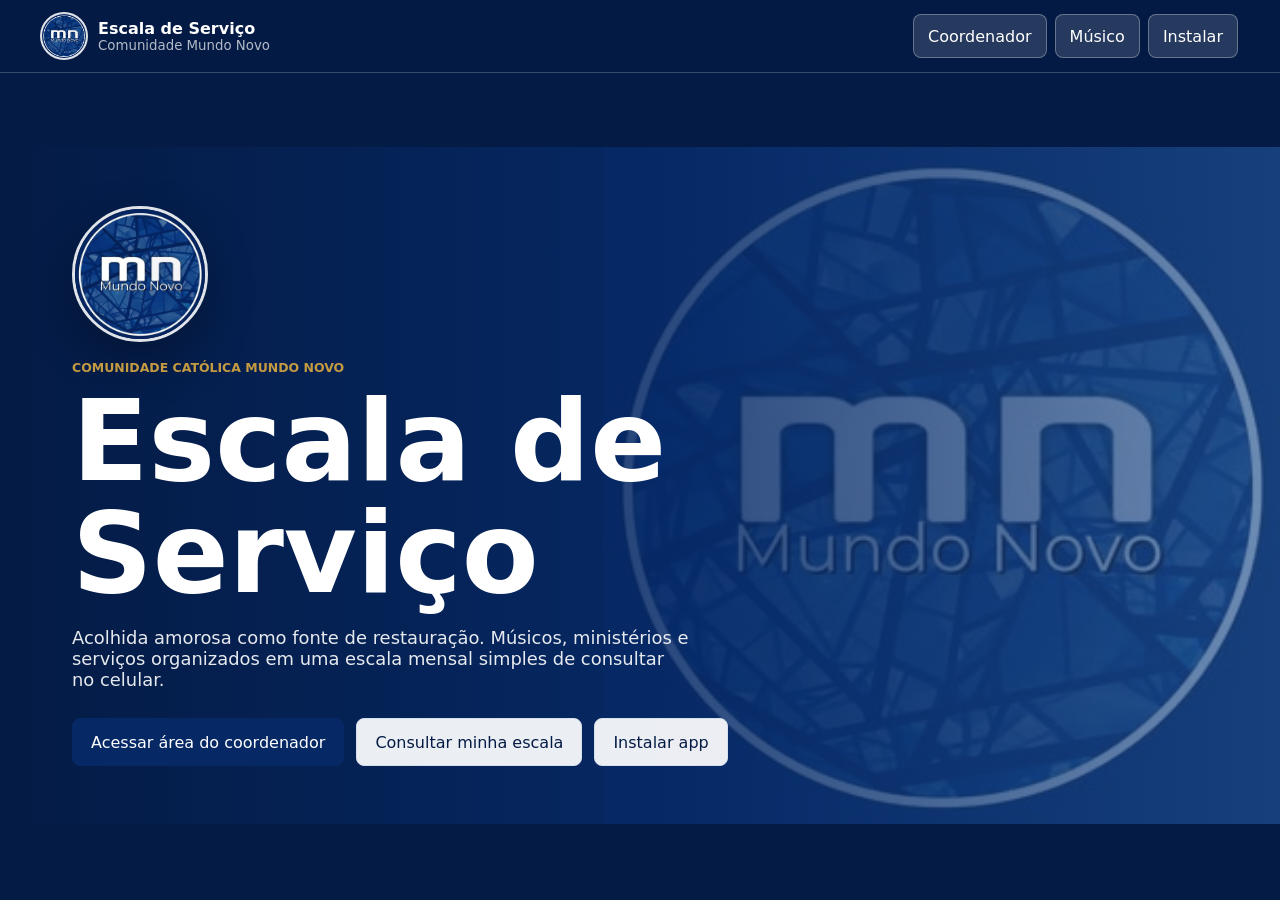
<file: index.html>
<!doctype html>
<html lang="pt-BR">
  <head>
    <meta charset="UTF-8" />
    <meta name="viewport" content="width=device-width, initial-scale=1.0" />
    <meta
      name="description"
      content="Sistema de escala de serviço da Comunidade Mundo Novo"
    />
    <meta name="theme-color" content="#062966" />
    <meta name="apple-mobile-web-app-capable" content="yes" />
    <meta name="apple-mobile-web-app-title" content="Escala MN" />
    <meta name="apple-mobile-web-app-status-bar-style" content="black-translucent" />
    <title>Escala de Serviço - Comunidade Mundo Novo</title>
    <link rel="icon" href="./assets/logo-mundo-novo.jpg" />
    <link rel="apple-touch-icon" href="./assets/icons/icon-180.png" />
    <link rel="manifest" href="./manifest.webmanifest" />
    <link rel="stylesheet" href="./style.css" />
  </head>
  <body class="home-page">
    <header class="topbar topbar-on-photo">
      <a class="brand" href="./index.html" aria-label="Página inicial">
        <span class="brand-mark">
          <img src="./assets/logo-mundo-novo.jpg" alt="" />
        </span>
        <span>
          <strong>Escala de Serviço</strong>
          <small>Comunidade Mundo Novo</small>
        </span>
      </a>
      <nav class="nav-actions" aria-label="Acessos principais">
        <a href="./coordenador.html">Coordenador</a>
        <a href="./musico.html">Músico</a>
        <a href="./instalar.html">Instalar</a>
      </nav>
    </header>

    <main class="home-hero">
      <div class="home-content">
        <img class="home-logo" src="./assets/logo-mundo-novo.jpg" alt="Comunidade Mundo Novo BH" />
        <p class="eyebrow">Comunidade Católica Mundo Novo</p>
        <h1>Escala de Serviço</h1>
        <p class="home-copy">Acolhida amorosa como fonte de restauração. Músicos, ministérios e serviços organizados em uma escala mensal simples de consultar no celular.</p>
        <div class="home-actions">
          <a class="button primary" href="./coordenador.html">Acessar área do coordenador</a>
          <a class="button light" href="./musico.html">Consultar minha escala</a>
          <button class="button light" type="button" data-install-app hidden>Instalar app</button>
        </div>
      </div>
    </main>
    <script src="./pwa.js" type="module"></script>
  </body>
</html>
</file>
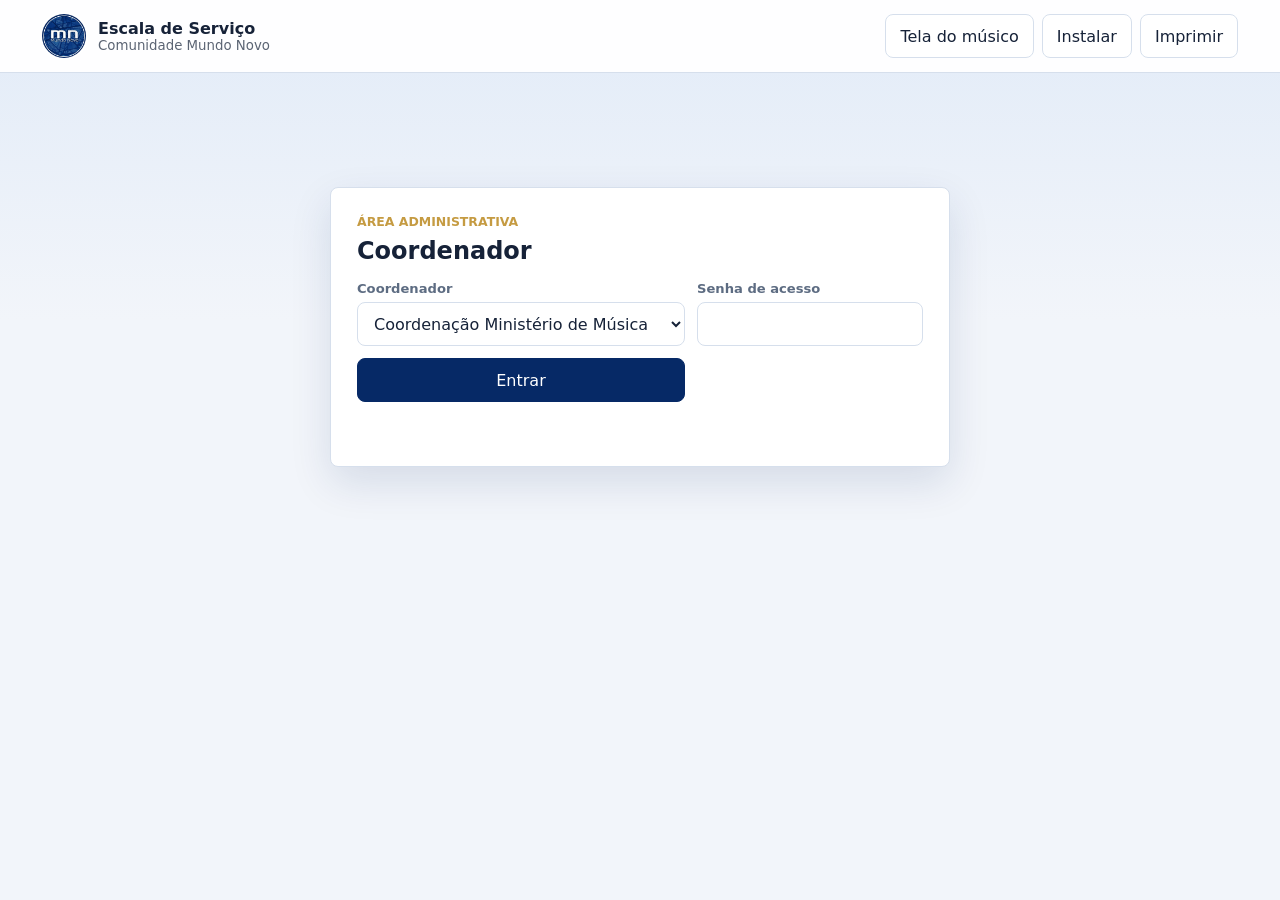
<file: coordenador.html>
<!doctype html>
<html lang="pt-BR">
  <head>
    <meta charset="UTF-8" />
    <meta name="viewport" content="width=device-width, initial-scale=1.0" />
    <meta
      name="description"
      content="Área do coordenador para montar a escala da Comunidade Mundo Novo"
    />
    <meta name="theme-color" content="#062966" />
    <meta name="apple-mobile-web-app-capable" content="yes" />
    <meta name="apple-mobile-web-app-title" content="Escala MN" />
    <meta name="apple-mobile-web-app-status-bar-style" content="black-translucent" />
    <title>Coordenador - Escala de Serviço</title>
    <link rel="icon" href="./assets/logo-mundo-novo.jpg" />
    <link rel="apple-touch-icon" href="./assets/icons/icon-180.png" />
    <link rel="manifest" href="./manifest.webmanifest" />
    <link rel="stylesheet" href="./style.css" />
  </head>
  <body>
    <header class="topbar">
      <a class="brand" href="./index.html" aria-label="Página inicial">
        <span class="brand-mark">
          <img src="./assets/logo-mundo-novo.jpg" alt="" />
        </span>
        <span>
          <strong>Escala de Serviço</strong>
          <small>Comunidade Mundo Novo</small>
        </span>
      </a>
      <nav class="nav-actions" aria-label="Acessos principais">
        <a href="./musico.html">Tela do músico</a>
        <a href="./instalar.html">Instalar</a>
        <button id="printButton" type="button">Imprimir</button>
      </nav>
    </header>

    <main class="app-shell">
      <section id="loginPanel" class="auth-panel">
        <div>
          <p class="eyebrow">Área administrativa</p>
          <h1>Coordenador</h1>
        </div>
        <form id="loginForm" class="inline-form">
          <label>
            <span>Coordenador</span>
            <select id="loginCoordinator" required></select>
          </label>
          <label>
            <span>Senha de acesso</span>
            <input id="adminPassword" type="password" autocomplete="current-password" required />
          </label>
          <button class="primary" type="submit">Entrar</button>
        </form>
        <p id="loginMessage" class="form-message" role="status"></p>
      </section>

      <section id="coordinatorApp" class="is-hidden">
        <div class="page-heading">
          <div>
            <p class="eyebrow">Montagem mensal</p>
            <h1 id="scheduleTitle">ESCALA DE SERVIÇO</h1>
          </div>
          <div class="status-pill" id="syncStatus">Carregando...</div>
        </div>

        <section class="control-bar">
          <label>
            <span>Mês</span>
            <select id="monthSelect"></select>
          </label>
          <label>
            <span>Ano</span>
            <input id="yearInput" type="number" min="2024" max="2099" />
          </label>
          <label>
            <span>Responsável</span>
            <select id="coordinatorSelect"></select>
          </label>
          <button id="generateMonthButton" class="primary" type="button">Gerar eventos fixos</button>
          <button id="saveButton" type="button">Salvar alterações</button>
        </section>

        <details class="settings-panel">
          <summary>Configuração da API</summary>
          <div class="settings-grid">
            <label>
              <span>URL do Google Apps Script</span>
              <input id="apiUrlInput" type="url" placeholder="https://script.google.com/macros/s/..." />
            </label>
            <label>
              <span>Chave administrativa</span>
              <input id="adminKeyInput" type="password" />
            </label>
            <button id="saveConfigButton" type="button">Guardar configuração</button>
            <button id="reloadRemoteButton" type="button">Recarregar da planilha</button>
          </div>
        </details>

        <nav class="tabs" aria-label="Seções do coordenador">
          <button class="tab is-active" type="button" data-tab="escala">Montar escala</button>
          <button class="tab" type="button" data-tab="pendencias">Pendências</button>
          <button class="tab" type="button" data-tab="coordenadores">Coordenadores</button>
          <button class="tab" type="button" data-tab="musicos">Músicos</button>
          <button class="tab" type="button" data-tab="funcoes">Funções</button>
          <button class="tab" type="button" data-tab="eventos">Eventos</button>
          <button class="tab" type="button" data-tab="disponibilidade">Disponibilidade</button>
          <button class="tab" type="button" data-tab="historico">Histórico</button>
        </nav>

        <section class="tab-panel is-active" data-panel="escala">
          <div class="section-heading">
            <div>
              <h2 id="gridTitle">ESCALA DE SERVIÇO</h2>
              <p id="gridSubtitle" class="muted"></p>
            </div>
            <button id="exportButton" type="button">Exportar JSON</button>
          </div>
          <div id="weekTabs" class="week-tabs" aria-label="Semanas do mês"></div>
          <div id="scheduleGrid" class="schedule-scroll"></div>
          <div id="mobileSchedule" class="mobile-schedule"></div>
        </section>

        <section class="tab-panel" data-panel="pendencias">
          <div class="section-heading">
            <div>
              <h2>Pendências de remanejamento</h2>
              <p class="muted">Recusas informadas pelos músicos aparecem aqui automaticamente.</p>
            </div>
          </div>
          <div class="table-wrap">
            <table>
              <thead>
                <tr>
                  <th>Data</th>
                  <th>Função</th>
                  <th>Músico</th>
                  <th>Motivo</th>
                  <th>Ação</th>
                </tr>
              </thead>
              <tbody id="pendingRows"></tbody>
            </table>
          </div>
        </section>

        <section class="tab-panel" data-panel="coordenadores">
          <div class="section-heading">
            <div>
              <h2>Coordenadores</h2>
              <p class="muted">Cadastre as pessoas que podem assumir a responsabilidade pelas alterações da escala.</p>
            </div>
          </div>
          <form id="coordinatorForm" class="editor-form">
            <input id="coordinatorId" type="hidden" />
            <label>
              <span>Nome completo</span>
              <input id="coordinatorFullName" type="text" required />
            </label>
            <label>
              <span>Telefone/WhatsApp</span>
              <input id="coordinatorPhone" type="tel" />
            </label>
            <label>
              <span>E-mail</span>
              <input id="coordinatorEmail" type="email" />
            </label>
            <label>
              <span>Status</span>
              <select id="coordinatorStatus"></select>
            </label>
            <label>
              <span>Nova senha</span>
              <input id="coordinatorPassword" type="password" autocomplete="new-password" />
            </label>
            <label>
              <span>Confirmar senha</span>
              <input id="coordinatorPasswordConfirm" type="password" autocomplete="new-password" />
            </label>
            <label class="form-wide">
              <span>Observações</span>
              <textarea id="coordinatorNotes" rows="2"></textarea>
            </label>
            <div class="form-actions form-wide">
              <button class="primary" type="submit">Salvar coordenador</button>
              <button id="clearCoordinatorForm" type="button">Limpar</button>
            </div>
          </form>
          <div class="table-wrap">
            <table>
              <thead>
                <tr>
                  <th>Nome</th>
                  <th>Contato</th>
                  <th>Status</th>
                  <th>Senha</th>
                  <th>Observações</th>
                  <th>Ações</th>
                </tr>
              </thead>
              <tbody id="coordinatorRows"></tbody>
            </table>
          </div>
        </section>

        <section class="tab-panel" data-panel="musicos">
          <div class="section-heading">
            <h2>Cadastro de músicos</h2>
          </div>
          <form id="musicianForm" class="editor-form">
            <input id="musicianId" type="hidden" />
            <label>
              <span>Nome completo</span>
              <input id="musicianName" type="text" required />
            </label>
            <label>
              <span>Telefone/WhatsApp</span>
              <input id="musicianPhone" type="tel" />
            </label>
            <label>
              <span>E-mail</span>
              <input id="musicianEmail" type="email" />
            </label>
            <label>
              <span>Instrumentos e funções</span>
              <input id="musicianSkills" type="text" placeholder="Violão, Voz, Liturgia" />
            </label>
            <label>
              <span>Status</span>
              <select id="musicianStatus"></select>
            </label>
            <label class="form-wide">
              <span>Observações</span>
              <textarea id="musicianNotes" rows="2"></textarea>
            </label>
            <div class="form-actions form-wide">
              <button class="primary" type="submit">Salvar músico</button>
              <button id="clearMusicianForm" type="button">Limpar</button>
            </div>
          </form>
          <div class="table-wrap">
            <table>
              <thead>
                <tr>
                  <th>Nome</th>
                  <th>Instrumentos/Funções</th>
                  <th>Contato</th>
                  <th>Status</th>
                  <th>Ações</th>
                </tr>
              </thead>
              <tbody id="musicianRows"></tbody>
            </table>
          </div>
        </section>

        <section class="tab-panel" data-panel="funcoes">
          <div class="section-heading">
            <h2>Funções da escala</h2>
          </div>
          <form id="functionForm" class="editor-form compact-form">
            <input id="functionId" type="hidden" />
            <label>
              <span>Função</span>
              <input id="functionName" type="text" required />
            </label>
            <label>
              <span>Tipo</span>
              <select id="functionType"></select>
            </label>
            <label>
              <span>Ordem</span>
              <input id="functionOrder" type="number" min="1" required />
            </label>
            <label>
              <span>Status</span>
              <select id="functionStatus"></select>
            </label>
            <div class="form-actions">
              <button class="primary" type="submit">Salvar função</button>
              <button id="clearFunctionForm" type="button">Limpar</button>
            </div>
          </form>
          <div class="table-wrap">
            <table>
              <thead>
                <tr>
                  <th>Ordem</th>
                  <th>Função</th>
                  <th>Tipo</th>
                  <th>Status</th>
                  <th>Ações</th>
                </tr>
              </thead>
              <tbody id="functionRows"></tbody>
            </table>
          </div>
        </section>

        <section class="tab-panel" data-panel="eventos">
          <div class="section-heading">
            <h2>Eventos do mês</h2>
          </div>
          <form id="eventForm" class="editor-form">
            <input id="eventId" type="hidden" />
            <label>
              <span>Nome do evento</span>
              <input id="eventName" type="text" required />
            </label>
            <label>
              <span>Data</span>
              <input id="eventDate" type="date" required />
            </label>
            <label>
              <span>Horário</span>
              <input id="eventTime" type="time" />
            </label>
            <label>
              <span>Local</span>
              <input id="eventLocation" type="text" />
            </label>
            <label>
              <span>Status</span>
              <select id="eventStatus">
                <option>Ativo</option>
                <option>Cancelado</option>
                <option>Remarcado</option>
              </select>
            </label>
            <label class="form-wide">
              <span>Observações</span>
              <textarea id="eventNotes" rows="2"></textarea>
            </label>
            <div class="form-actions form-wide">
              <button class="primary" type="submit">Salvar evento</button>
              <button id="clearEventForm" type="button">Limpar</button>
            </div>
          </form>
          <div class="table-wrap">
            <table>
              <thead>
                <tr>
                  <th>Data</th>
                  <th>Evento</th>
                  <th>Horário</th>
                  <th>Local</th>
                  <th>Status</th>
                  <th>Ações</th>
                </tr>
              </thead>
              <tbody id="eventRows"></tbody>
            </table>
          </div>
        </section>

        <section class="tab-panel" data-panel="disponibilidade">
          <div class="section-heading">
            <h2>Disponibilidade</h2>
          </div>
          <form id="availabilityForm" class="editor-form compact-form">
            <input id="availabilityId" type="hidden" />
            <label>
              <span>Músico</span>
              <select id="availabilityMusician" required></select>
            </label>
            <label>
              <span>Data</span>
              <input id="availabilityDate" type="date" required />
            </label>
            <label>
              <span>Disponibilidade</span>
              <select id="availabilityStatus"></select>
            </label>
            <label>
              <span>Observações</span>
              <input id="availabilityNotes" type="text" />
            </label>
            <div class="form-actions">
              <button class="primary" type="submit">Salvar</button>
              <button id="clearAvailabilityForm" type="button">Limpar</button>
            </div>
          </form>
          <div class="table-wrap">
            <table>
              <thead>
                <tr>
                  <th>Músico</th>
                  <th>Data</th>
                  <th>Disponibilidade</th>
                  <th>Observações</th>
                  <th>Ações</th>
                </tr>
              </thead>
              <tbody id="availabilityRows"></tbody>
            </table>
          </div>
        </section>

        <section class="tab-panel" data-panel="historico">
          <div class="section-heading">
            <h2>Histórico de alterações</h2>
          </div>
          <div class="table-wrap">
            <table>
              <thead>
                <tr>
                  <th>Data/hora</th>
                  <th>Tipo</th>
                  <th>Evento</th>
                  <th>Função</th>
                  <th>Anterior</th>
                  <th>Novo</th>
                  <th>Usuário</th>
                </tr>
              </thead>
              <tbody id="historyRows"></tbody>
            </table>
          </div>
        </section>
      </section>
    </main>

    <dialog id="remanejamentoDialog" class="app-dialog">
      <form id="remanejamentoForm">
        <input id="remanejamentoEscalaId" type="hidden" />
        <h2>Remanejar músico</h2>
        <p id="remanejamentoInfo" class="muted"></p>
        <label>
          <span>Novo músico</span>
          <select id="remanejamentoMusician" required></select>
        </label>
        <label>
          <span>Observação</span>
          <textarea id="remanejamentoNotes" rows="3"></textarea>
        </label>
        <div class="form-actions">
          <button class="primary" type="submit">Confirmar troca</button>
          <button id="closeRemanejamento" type="button">Cancelar</button>
        </div>
      </form>
    </dialog>

    <script type="module" src="./coordenador.js"></script>
    <script type="module" src="./pwa.js"></script>
  </body>
</html>
</file>
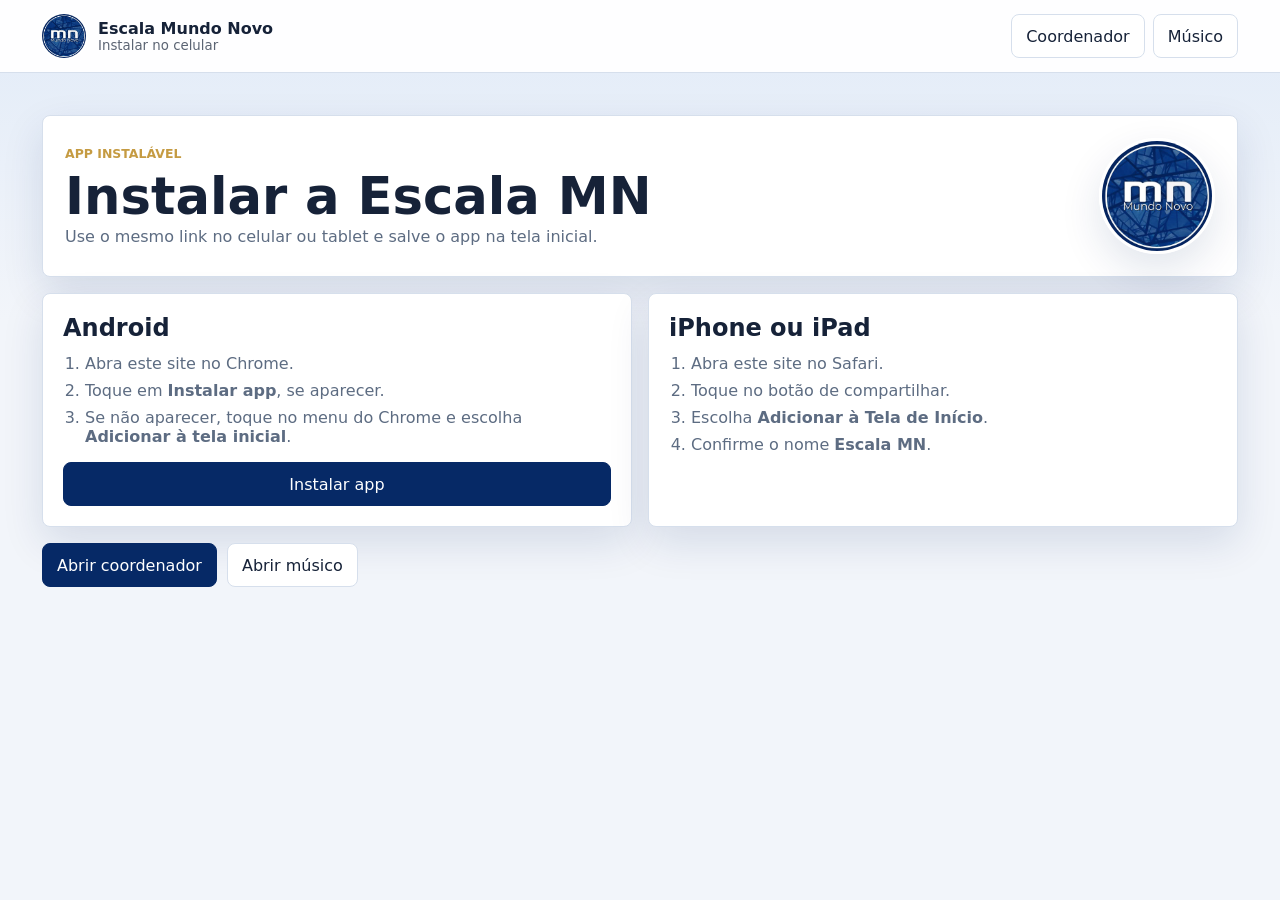
<file: instalar.html>
<!doctype html>
<html lang="pt-BR">
  <head>
    <meta charset="UTF-8" />
    <meta name="viewport" content="width=device-width, initial-scale=1.0, viewport-fit=cover" />
    <meta name="description" content="Instalar o app da escala da Comunidade Mundo Novo" />
    <meta name="theme-color" content="#062966" />
    <meta name="apple-mobile-web-app-capable" content="yes" />
    <meta name="apple-mobile-web-app-title" content="Escala MN" />
    <meta name="apple-mobile-web-app-status-bar-style" content="black-translucent" />
    <title>Instalar App - Escala Mundo Novo</title>
    <link rel="icon" href="./assets/logo-mundo-novo.jpg" />
    <link rel="apple-touch-icon" href="./assets/icons/icon-180.png" />
    <link rel="manifest" href="./manifest.webmanifest" />
    <link rel="stylesheet" href="./style.css" />
  </head>
  <body>
    <header class="topbar">
      <a class="brand" href="./index.html" aria-label="Página inicial">
        <span class="brand-mark">
          <img src="./assets/logo-mundo-novo.jpg" alt="" />
        </span>
        <span>
          <strong>Escala Mundo Novo</strong>
          <small>Instalar no celular</small>
        </span>
      </a>
      <nav class="nav-actions" aria-label="Acessos principais">
        <a href="./coordenador.html">Coordenador</a>
        <a href="./musico.html">Músico</a>
      </nav>
    </header>

    <main class="app-shell install-page">
      <section class="page-heading">
        <div>
          <p class="eyebrow">App instalável</p>
          <h1>Instalar a Escala MN</h1>
          <p class="muted">Use o mesmo link no celular ou tablet e salve o app na tela inicial.</p>
        </div>
        <img class="install-logo" src="./assets/logo-mundo-novo.jpg" alt="Comunidade Mundo Novo BH" />
      </section>

      <section class="install-grid">
        <article class="install-card">
          <h2>Android</h2>
          <ol>
            <li>Abra este site no Chrome.</li>
            <li>Toque em <strong>Instalar app</strong>, se aparecer.</li>
            <li>Se não aparecer, toque no menu do Chrome e escolha <strong>Adicionar à tela inicial</strong>.</li>
          </ol>
          <button class="primary" type="button" data-install-app hidden>Instalar app</button>
        </article>

        <article class="install-card">
          <h2>iPhone ou iPad</h2>
          <ol>
            <li>Abra este site no Safari.</li>
            <li>Toque no botão de compartilhar.</li>
            <li>Escolha <strong>Adicionar à Tela de Início</strong>.</li>
            <li>Confirme o nome <strong>Escala MN</strong>.</li>
          </ol>
        </article>
      </section>

      <section class="install-actions">
        <a class="button primary" href="./coordenador.html">Abrir coordenador</a>
        <a class="button" href="./musico.html">Abrir músico</a>
      </section>
    </main>

    <script type="module" src="./pwa.js"></script>
  </body>
</html>
</file>
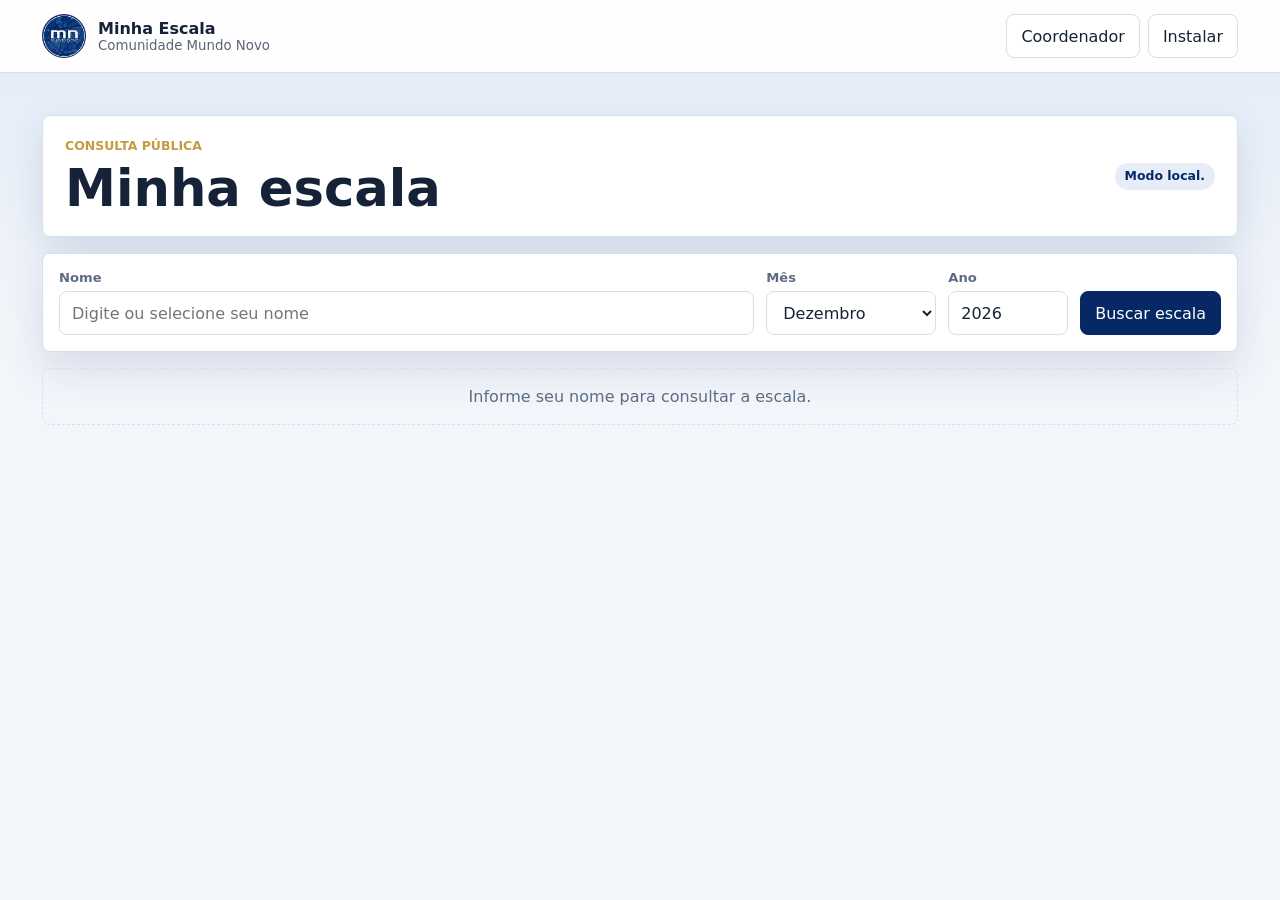
<file: musico.html>
<!doctype html>
<html lang="pt-BR">
  <head>
    <meta charset="UTF-8" />
    <meta name="viewport" content="width=device-width, initial-scale=1.0" />
    <meta
      name="description"
      content="Consulta e confirmação de escala para músicos da Comunidade Mundo Novo"
    />
    <meta name="theme-color" content="#062966" />
    <meta name="apple-mobile-web-app-capable" content="yes" />
    <meta name="apple-mobile-web-app-title" content="Escala MN" />
    <meta name="apple-mobile-web-app-status-bar-style" content="black-translucent" />
    <title>Minha Escala - Comunidade Mundo Novo</title>
    <link rel="icon" href="./assets/logo-mundo-novo.jpg" />
    <link rel="apple-touch-icon" href="./assets/icons/icon-180.png" />
    <link rel="manifest" href="./manifest.webmanifest" />
    <link rel="stylesheet" href="./style.css" />
  </head>
  <body>
    <header class="topbar">
      <a class="brand" href="./index.html" aria-label="Página inicial">
        <span class="brand-mark">
          <img src="./assets/logo-mundo-novo.jpg" alt="" />
        </span>
        <span>
          <strong>Minha Escala</strong>
          <small>Comunidade Mundo Novo</small>
        </span>
      </a>
      <nav class="nav-actions" aria-label="Acessos principais">
        <a href="./coordenador.html">Coordenador</a>
        <a href="./instalar.html">Instalar</a>
      </nav>
    </header>

    <main class="app-shell musician-page">
      <section class="page-heading">
        <div>
          <p class="eyebrow">Consulta pública</p>
          <h1 id="musicianTitle">Minha escala</h1>
        </div>
        <div id="musicianStatus" class="status-pill">Carregando...</div>
      </section>

      <section class="control-bar musician-filter">
        <label>
          <span>Nome</span>
          <input id="musicianSearch" list="musicianList" type="search" autocomplete="name" placeholder="Digite ou selecione seu nome" />
          <datalist id="musicianList"></datalist>
        </label>
        <label>
          <span>Mês</span>
          <select id="monthSelect"></select>
        </label>
        <label>
          <span>Ano</span>
          <input id="yearInput" type="number" min="2024" max="2099" />
        </label>
        <button id="searchButton" class="primary" type="button">Buscar escala</button>
      </section>

      <section id="assignmentsList" class="assignment-list"></section>
    </main>

    <dialog id="declineDialog" class="app-dialog">
      <form id="declineForm">
        <input id="declineEscalaId" type="hidden" />
        <h2>Não poderei comparecer</h2>
        <p id="declineInfo" class="muted"></p>
        <label>
          <span>Motivo ou observação</span>
          <textarea id="declineReason" rows="4" required></textarea>
        </label>
        <div class="form-actions">
          <button class="danger" type="submit">Enviar recusa</button>
          <button id="closeDecline" type="button">Cancelar</button>
        </div>
      </form>
    </dialog>

    <script type="module" src="./musico.js"></script>
    <script type="module" src="./pwa.js"></script>
  </body>
</html>
</file>
<file: style.css>
:root {
  color-scheme: light;
  --bg: #f2f5fa;
  --surface: #ffffff;
  --surface-alt: #e9f0fa;
  --ink: #162238;
  --muted: #5d6c82;
  --line: #d6dfec;
  --accent: #062966;
  --accent-strong: #041b45;
  --accent-soft: #e6edf8;
  --blue: #204e8b;
  --blue-mid: #0c3b82;
  --blue-soft: #dbe7f7;
  --gold: #c59b42;
  --green: #1f7a4d;
  --red: #b33a3a;
  --violet: #6d4aa2;
  --shadow: 0 16px 42px rgba(6, 41, 102, 0.12);
}

* {
  box-sizing: border-box;
}

html {
  scroll-behavior: smooth;
}

body {
  margin: 0;
  min-height: 100vh;
  background:
    linear-gradient(180deg, rgba(219, 231, 247, 0.72), rgba(242, 245, 250, 0.96) 320px),
    var(--bg);
  color: var(--ink);
  font-family:
    Inter, ui-sans-serif, system-ui, -apple-system, BlinkMacSystemFont, "Segoe UI",
    sans-serif;
}

button,
input,
select,
textarea {
  font: inherit;
}

button,
.button,
.nav-actions a {
  min-height: 44px;
  border: 1px solid var(--line);
  border-radius: 8px;
  background: var(--surface);
  color: var(--ink);
  cursor: pointer;
  display: inline-flex;
  align-items: center;
  justify-content: center;
  gap: 8px;
  padding: 0 14px;
  text-decoration: none;
  white-space: nowrap;
}

button:hover,
.button:hover,
.nav-actions a:hover {
  border-color: var(--accent);
}

button:disabled {
  cursor: not-allowed;
  opacity: 0.55;
}

.primary {
  background: var(--accent);
  border-color: var(--accent);
  color: #ffffff;
}

.light {
  background: rgba(255, 255, 255, 0.92);
  color: var(--accent-strong);
}

.danger {
  background: var(--red);
  border-color: var(--red);
  color: #ffffff;
}

.is-hidden {
  display: none !important;
}

.muted {
  color: var(--muted);
  margin: 4px 0 0;
}

.empty-state {
  border: 1px dashed var(--line);
  border-radius: 8px;
  color: var(--muted);
  margin: 0;
  padding: 18px;
  text-align: center;
}

.topbar {
  position: sticky;
  top: 0;
  z-index: 20;
  display: flex;
  align-items: center;
  justify-content: space-between;
  gap: 16px;
  padding: 14px clamp(16px, 4vw, 42px);
  background: rgba(255, 255, 255, 0.94);
  border-bottom: 1px solid var(--line);
  backdrop-filter: blur(14px);
}

.topbar-on-photo {
  background: rgba(4, 27, 69, 0.72);
  border-bottom-color: rgba(255, 255, 255, 0.22);
  color: #ffffff;
}

.brand {
  display: flex;
  align-items: center;
  gap: 12px;
  color: inherit;
  min-width: 0;
  text-decoration: none;
}

.brand-mark {
  display: grid;
  flex: 0 0 auto;
  width: 44px;
  height: 44px;
  place-items: center;
  border-radius: 50%;
  background: #ffffff;
  color: #ffffff;
  font-weight: 800;
  overflow: hidden;
  box-shadow: 0 0 0 2px rgba(255, 255, 255, 0.88);
}

.brand-mark img {
  width: 100%;
  height: 100%;
  object-fit: cover;
}

.brand strong,
.brand small {
  display: block;
}

.brand small {
  color: currentColor;
  opacity: 0.7;
}

.nav-actions {
  display: flex;
  flex-wrap: wrap;
  gap: 8px;
  justify-content: flex-end;
}

.topbar-on-photo .nav-actions a,
.topbar-on-photo .nav-actions button {
  background: rgba(255, 255, 255, 0.14);
  border-color: rgba(255, 255, 255, 0.3);
  color: #ffffff;
}

.home-page {
  background: var(--accent-strong);
}

.home-hero {
  min-height: calc(100vh - 74px);
  display: grid;
  align-items: center;
  padding: clamp(28px, 6vw, 72px);
  background:
    linear-gradient(90deg, rgba(4, 27, 69, 0.95), rgba(6, 41, 102, 0.86), rgba(32, 78, 139, 0.64)),
    url("./assets/logo-mundo-novo.jpg");
  background-position: center right;
  background-size: auto 82%;
  background-repeat: no-repeat;
  color: #ffffff;
}

.home-content {
  width: min(760px, 100%);
}

.home-logo {
  display: block;
  width: clamp(86px, 17vw, 136px);
  height: clamp(86px, 17vw, 136px);
  border: 3px solid rgba(255, 255, 255, 0.88);
  border-radius: 50%;
  box-shadow: 0 18px 48px rgba(0, 0, 0, 0.28);
  margin-bottom: 18px;
  object-fit: cover;
}

.eyebrow {
  color: var(--gold);
  font-size: 0.78rem;
  font-weight: 800;
  letter-spacing: 0;
  margin: 0 0 10px;
  text-transform: uppercase;
}

.home-content h1,
.page-heading h1,
.auth-panel h1 {
  margin: 0;
  line-height: 1;
}

.home-content h1 {
  font-size: clamp(3rem, 10vw, 7rem);
}

.home-copy {
  max-width: 620px;
  color: rgba(255, 255, 255, 0.9);
  font-size: 1.12rem;
  margin: 18px 0 0;
}

.home-actions {
  display: flex;
  flex-wrap: wrap;
  gap: 12px;
  margin-top: 28px;
}

.home-actions .button {
  min-height: 48px;
  padding-inline: 18px;
}

.app-shell {
  padding: clamp(18px, 4vw, 42px);
}

.auth-panel,
.page-heading,
.control-bar,
.settings-panel,
.tab-panel,
.assignment-card,
.app-dialog form {
  border: 1px solid var(--line);
  border-radius: 8px;
  background: var(--surface);
  box-shadow: var(--shadow);
}

.auth-panel {
  display: grid;
  gap: 18px;
  margin: 8vh auto 0;
  max-width: 620px;
  padding: 26px;
}

.inline-form {
  display: grid;
  grid-template-columns: minmax(0, 1fr) auto;
  gap: 12px;
  align-items: end;
}

.form-message {
  color: var(--red);
  margin: 0;
  min-height: 20px;
}

.page-heading {
  display: flex;
  align-items: center;
  justify-content: space-between;
  gap: 18px;
  margin-bottom: 16px;
  padding: 22px;
}

.page-heading h1 {
  font-size: clamp(1.9rem, 4vw, 3.4rem);
}

.status-pill,
.badge {
  border-radius: 999px;
  display: inline-flex;
  align-items: center;
  gap: 6px;
  font-size: 0.78rem;
  font-weight: 800;
  line-height: 1.2;
  padding: 6px 10px;
}

.status-pill {
  background: var(--accent-soft);
  color: var(--accent);
}

.control-bar {
  display: grid;
  grid-template-columns: 170px 120px minmax(180px, 1fr) auto auto;
  gap: 12px;
  align-items: end;
  margin-bottom: 16px;
  padding: 16px;
}

.musician-filter {
  grid-template-columns: minmax(240px, 1fr) 170px 120px auto;
}

label span {
  color: var(--muted);
  display: block;
  font-size: 0.82rem;
  font-weight: 750;
  margin-bottom: 6px;
}

input,
select,
textarea {
  width: 100%;
  border: 1px solid var(--line);
  border-radius: 8px;
  background: #ffffff;
  color: var(--ink);
  min-height: 44px;
  padding: 10px 12px;
}

textarea {
  resize: vertical;
}

input:focus,
select:focus,
textarea:focus {
  border-color: var(--accent);
  box-shadow: 0 0 0 3px rgba(20, 108, 95, 0.14);
  outline: none;
}

.settings-panel {
  margin-bottom: 16px;
  padding: 0;
}

.settings-panel summary {
  cursor: pointer;
  font-weight: 800;
  padding: 14px 16px;
}

.settings-grid {
  display: grid;
  grid-template-columns: minmax(220px, 1fr) minmax(160px, 240px) auto auto;
  gap: 12px;
  align-items: end;
  border-top: 1px solid var(--line);
  padding: 16px;
}

.tabs {
  display: flex;
  gap: 8px;
  overflow-x: auto;
  padding: 4px 0 14px;
}

.tab {
  background: #e9eef3;
  border-color: transparent;
  color: var(--muted);
}

.tab.is-active {
  background: var(--accent);
  color: #ffffff;
}

.week-tabs {
  display: flex;
  gap: 8px;
  margin: 0 0 16px;
  overflow-x: auto;
  padding-bottom: 4px;
}

.week-tab {
  flex: 0 0 auto;
  min-width: 172px;
  min-height: 56px;
  align-items: flex-start;
  flex-direction: column;
  gap: 2px;
  padding: 8px 12px;
}

.week-tab span,
.week-tab small {
  display: block;
  line-height: 1.2;
}

.week-tab small {
  color: var(--muted);
  font-weight: 750;
}

.week-tab.is-active {
  background: var(--accent);
  border-color: var(--accent);
  color: #ffffff;
}

.week-tab.is-active small {
  color: rgba(255, 255, 255, 0.82);
}

.tab-panel {
  display: none;
  padding: 18px;
}

.tab-panel.is-active {
  display: block;
}

.section-heading {
  display: flex;
  align-items: center;
  justify-content: space-between;
  gap: 16px;
  margin-bottom: 16px;
}

.section-heading h2 {
  margin: 0;
}

.editor-form {
  display: grid;
  grid-template-columns: repeat(3, minmax(0, 1fr));
  gap: 12px;
  margin-bottom: 18px;
}

.compact-form {
  grid-template-columns: minmax(220px, 1fr) 160px 120px 140px auto;
  align-items: end;
}

.form-wide {
  grid-column: 1 / -1;
}

.form-actions {
  display: flex;
  flex-wrap: wrap;
  gap: 8px;
  align-items: end;
}

.table-wrap,
.schedule-scroll {
  overflow-x: auto;
  width: 100%;
}

table {
  width: 100%;
  border-collapse: separate;
  border-spacing: 0;
}

th,
td {
  border-bottom: 1px solid var(--line);
  padding: 11px 12px;
  text-align: left;
  vertical-align: top;
}

th {
  background: #e6edf8;
  color: var(--accent);
  font-size: 0.82rem;
  position: sticky;
  top: 0;
  z-index: 1;
}

th small {
  color: var(--muted);
  display: block;
  font-size: 0.74rem;
  font-weight: 700;
  margin-top: 4px;
}

tbody tr:hover td {
  background: #fafcff;
}

.row-actions {
  display: flex;
  flex-wrap: wrap;
  gap: 6px;
}

.row-actions button {
  min-height: 34px;
  padding-inline: 10px;
}

.schedule-table {
  min-width: 920px;
  table-layout: fixed;
}

.schedule-table th:first-child,
.schedule-table td:first-child {
  left: 0;
  min-width: 190px;
  position: sticky;
  z-index: 2;
}

.schedule-table th:first-child {
  background: #dbe7f7;
}

.schedule-table td:first-child {
  background: #ffffff;
}

.schedule-table th:not(:first-child),
.schedule-table td:not(:first-child) {
  min-width: 190px;
}

.function-label strong {
  display: block;
}

.function-label small {
  color: var(--muted);
}

.assignment-cell {
  display: grid;
  gap: 8px;
}

.assignment-cell select {
  min-width: 160px;
}

.assignment-meta {
  display: flex;
  flex-wrap: wrap;
  gap: 6px;
  min-height: 28px;
}

.status-waiting {
  background: #fff3cd;
  color: #7a5700;
}

.status-confirmed {
  background: #d9f4e5;
  color: var(--green);
}

.status-declined {
  background: #fde2e2;
  color: var(--red);
}

.status-replaced {
  background: #e6e8ee;
  color: #566071;
}

.status-pending {
  background: #efe4ff;
  color: var(--violet);
}

.status-muted {
  background: #edf1f5;
  color: var(--muted);
}

.availability-note {
  color: var(--muted);
  font-size: 0.76rem;
}

.mobile-schedule {
  display: none;
}

.day-card {
  border: 1px solid var(--line);
  border-radius: 8px;
  background: #ffffff;
  margin-bottom: 12px;
}

.day-card header {
  border-bottom: 1px solid var(--line);
  padding: 14px;
}

.day-card h3 {
  margin: 0;
}

.day-list {
  display: grid;
}

.day-item {
  display: grid;
  grid-template-columns: minmax(120px, 0.8fr) minmax(0, 1fr);
  gap: 10px;
  padding: 10px 14px;
  border-bottom: 1px solid var(--line);
}

.day-item:last-child {
  border-bottom: 0;
}

.day-item strong {
  color: var(--muted);
}

.day-item small {
  color: var(--muted);
  display: block;
  font-size: 0.76rem;
  margin-top: 3px;
}

.day-item-editable {
  align-items: start;
}

.day-item-editable .assignment-cell select {
  min-width: 0;
  width: 100%;
}

.assignment-list {
  display: grid;
  gap: 12px;
}

.assignment-card {
  display: grid;
  gap: 14px;
  padding: 18px;
}

.install-logo {
  width: clamp(72px, 18vw, 116px);
  height: clamp(72px, 18vw, 116px);
  border: 3px solid #ffffff;
  border-radius: 50%;
  box-shadow: var(--shadow);
  object-fit: cover;
}

.install-grid {
  display: grid;
  grid-template-columns: repeat(2, minmax(0, 1fr));
  gap: 16px;
}

.install-card {
  border: 1px solid var(--line);
  border-radius: 8px;
  background: var(--surface);
  box-shadow: var(--shadow);
  padding: 20px;
}

.install-card h2 {
  margin: 0 0 12px;
}

.install-card ol {
  color: var(--muted);
  margin: 0;
  padding-left: 22px;
}

.install-card li + li {
  margin-top: 8px;
}

.install-card button {
  margin-top: 16px;
  width: 100%;
}

.install-actions {
  display: flex;
  flex-wrap: wrap;
  gap: 10px;
  margin-top: 16px;
}

.assignment-card header {
  display: flex;
  align-items: flex-start;
  justify-content: space-between;
  gap: 12px;
}

.assignment-card h2 {
  margin: 0;
}

.assignment-details {
  display: grid;
  grid-template-columns: repeat(4, minmax(0, 1fr));
  gap: 10px;
}

.detail-item span {
  color: var(--muted);
  display: block;
  font-size: 0.8rem;
  font-weight: 750;
  margin-bottom: 4px;
}

.app-dialog {
  border: 0;
  border-radius: 8px;
  padding: 0;
  width: min(560px, calc(100vw - 28px));
}

.app-dialog::backdrop {
  background: rgba(15, 23, 42, 0.42);
}

.app-dialog form {
  display: grid;
  gap: 14px;
  padding: 20px;
}

.app-dialog h2 {
  margin: 0;
}

@media (max-width: 980px) {
  .control-bar,
  .musician-filter,
  .settings-grid,
  .editor-form,
  .compact-form,
  .assignment-details {
    grid-template-columns: 1fr 1fr;
  }

  .form-actions {
    grid-column: 1 / -1;
  }
}

@media (max-width: 860px) {
  .topbar,
  .page-heading,
  .section-heading,
  .assignment-card header {
    align-items: stretch;
    flex-direction: column;
  }

  .nav-actions {
    justify-content: stretch;
    width: 100%;
  }

  .nav-actions a,
  .nav-actions button,
  .home-actions .button {
    flex: 1;
  }

  .home-hero {
    min-height: calc(100vh - 132px);
    background-position: center bottom 24px;
    background-size: min(68vw, 300px);
  }

  .control-bar,
  .musician-filter,
  .settings-grid,
  .editor-form,
  .compact-form,
  .inline-form,
  .install-grid,
  .assignment-details {
    grid-template-columns: 1fr;
  }

  .schedule-scroll {
    display: none;
  }

  .mobile-schedule {
    display: block;
  }

  button,
  .button,
  .nav-actions a,
  input,
  select,
  textarea {
    min-height: 48px;
  }

  .tab-panel {
    padding: 14px;
  }

  th,
  td {
    padding: 9px;
  }
}

@media (max-width: 540px) {
  .app-shell {
    padding: 14px;
  }

  .home-hero {
    padding: 22px;
  }

  .home-content h1 {
    font-size: clamp(2.4rem, 15vw, 4.2rem);
  }

  .home-actions {
    flex-direction: column;
  }

  .day-item {
    grid-template-columns: 1fr;
  }
}

@media print {
  .topbar,
  .control-bar,
  .settings-panel,
  .tabs,
  .section-heading button,
  .row-actions,
  .mobile-schedule {
    display: none !important;
  }

  body {
    background: #ffffff;
  }

  .app-shell {
    padding: 0;
  }

  .tab-panel {
    border: 0;
    box-shadow: none;
    display: none;
    padding: 0;
  }

  .tab-panel[data-panel="escala"] {
    display: block;
  }

  .schedule-scroll {
    display: block;
    overflow: visible;
  }

  .schedule-table {
    min-width: 0;
    table-layout: auto;
  }

  select {
    border: 0;
    padding: 0;
  }
}
</file>
